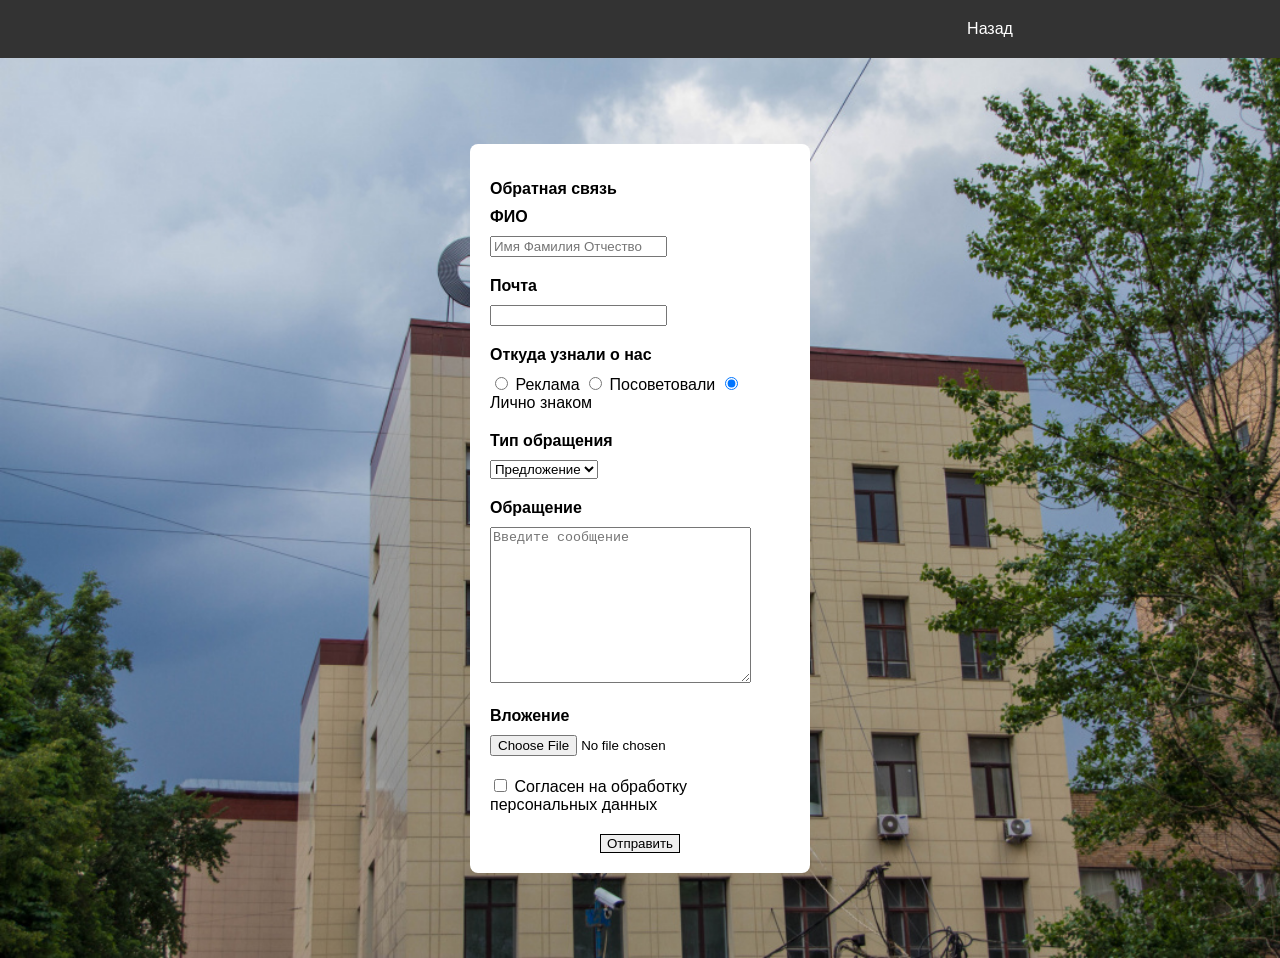
<file: rubesh/index.html>
<!DOCTYPE html>
<html lang="ru">
    <head>
        <meta charset="UTF-8">
        <title> Домашняя страничка </title>
        <link rel="stylesheet" href="styles/main.css">
        <link rel="preconnect" href="https://fonts.googleapis.com">
        <link rel="preconnect" href="https://fonts.gstatic.com" crossorigin>
        <link href="https://fonts.googleapis.com/css2?family=Comfortaa:wght@300..700&display=swap" rel="stylesheet">
    </head>
    <body class="bod">
        <body>
            <header class="header">
                <div class="container">
                     <nav class="main-menu">
                        <a href="index.php" class="aut" >Назад</a>
                    </nav>
                </div>
            </header>
            <div class="auth-form-container">
            
                <form action="https://httpbin.org/post" method="post" enctype="multipart/form-data">
                    <p class="form-label">Обратная связь</p>
                    <div class="form-group">
                        <label for="FIO" class="form-label">ФИО</label>
                        <input id="FIO "type="text" name="FIO" placeholder="Имя Фамилия Отчество" required>
                    </div>
        
                    <div class="form-group">
                        <label for="email" class="form-label">Почта</label>
                        <input id="email"type="text" name="email" required>
                    </div>
        
                    <div class="form-group">
                    <p class="form-label">Откуда узнали о нас</p>
                        <input type="radio" name="source" id="ad" value="ad">
                        <label for="ad">Реклама</label>
                        <input type="radio" name="source" id="advised" value="advised">
                        <label for="advised">Посоветовали</label>
                        <input type="radio" name="source" id="irl" value="irl" checked>
                        <label for="irl">Лично знаком</label>
                    
                    </div>
                    <div class="form-group">
                        <label for="category" class="form-label">Тип обращения</label>
                        <select name="category" id="category">
                            <option value="predlosh">Предложение</option>
                            <option value="jaloba">Жалоба</option>
                        </select>
                    </div>
                    <div class="form-group">
                        <label for="message" class="form-label">Обращение</label>
                        <textarea name="message" id="message" cols="30" rows="10" placeholder="Введите сообщение"></textarea>
                    </div>
                    <div class="form-group">
                        <label for="files" class="form-label">Вложение</label>
                        <input type="file">
                    </div>
                    <div class="form-group">
                        <input type="checkbox" name="agree" id="agree" required>
                        <label for="agree">Согласен на обработку персональных данных</label>
                    </div>
                    <input type="submit" class="botton" value="Отправить">
                </form>
            </div>
        </body>
</file>
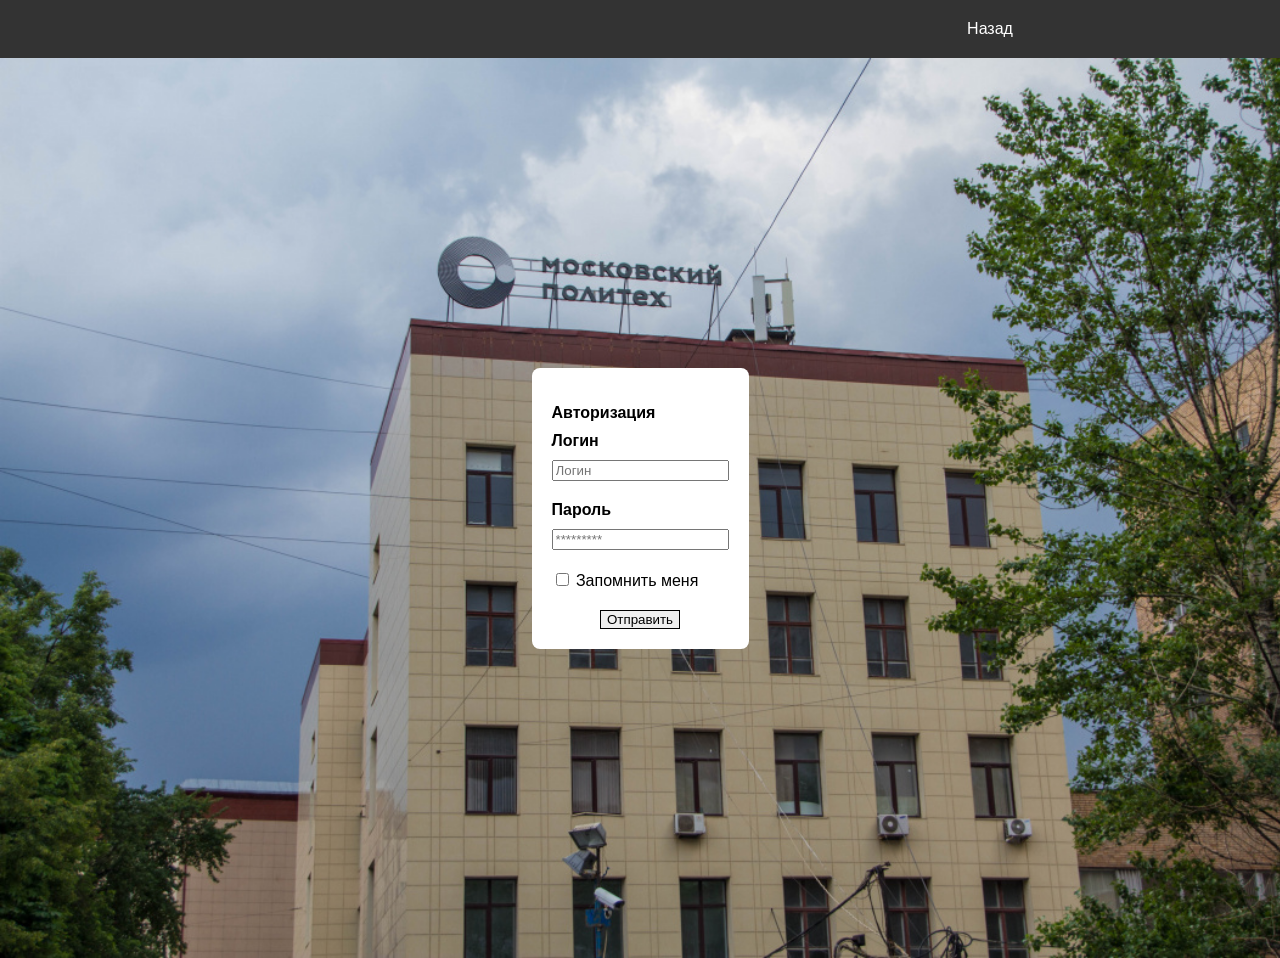
<file: rubesh/auth.html>
<!DOCTYPE html>
<html lang="ru">
    <head>
        <meta charset="UTF-8">
        <title> Домашняя страничка </title>
        <link rel="stylesheet" href="styles/main.css">
        <link rel="preconnect" href="https://fonts.googleapis.com">
        <link rel="preconnect" href="https://fonts.gstatic.com" crossorigin>
        <link href="https://fonts.googleapis.com/css2?family=Comfortaa:wght@300..700&display=swap" rel="stylesheet">
    </head>
<body>
    <header class="header">
        <div class="container">
             <nav class="main-menu">
                <a href="index.php" class="aut" >Назад</a>
            </nav>
        </div>
    </header>
    <div class="auth-form-container">
        <form action="https://httpbin.org/post" method="post" enctype="multipart/form-data">
            <p class="form-label">Авторизация</p>
            <div class="form-group">
                <label for="FIO" class="form-label">Логин</label>
                <input id="FIO "type="text" name="FIO" placeholder="Логин" required>
            </div>

            <div class="form-group">
                <label for="pass" class="form-label">Пароль</label>
                <input id="pass "type="password" name="pass" placeholder="*********" required>
            </div>
            <div class="form-group">
                <input type="checkbox" name="agree" id="agree">
                <label for="agree">Запомнить меня</label>
            </div>
            <input type="submit" class="botton" value="Отправить">
        </form>
    </div>
</body>
</file>
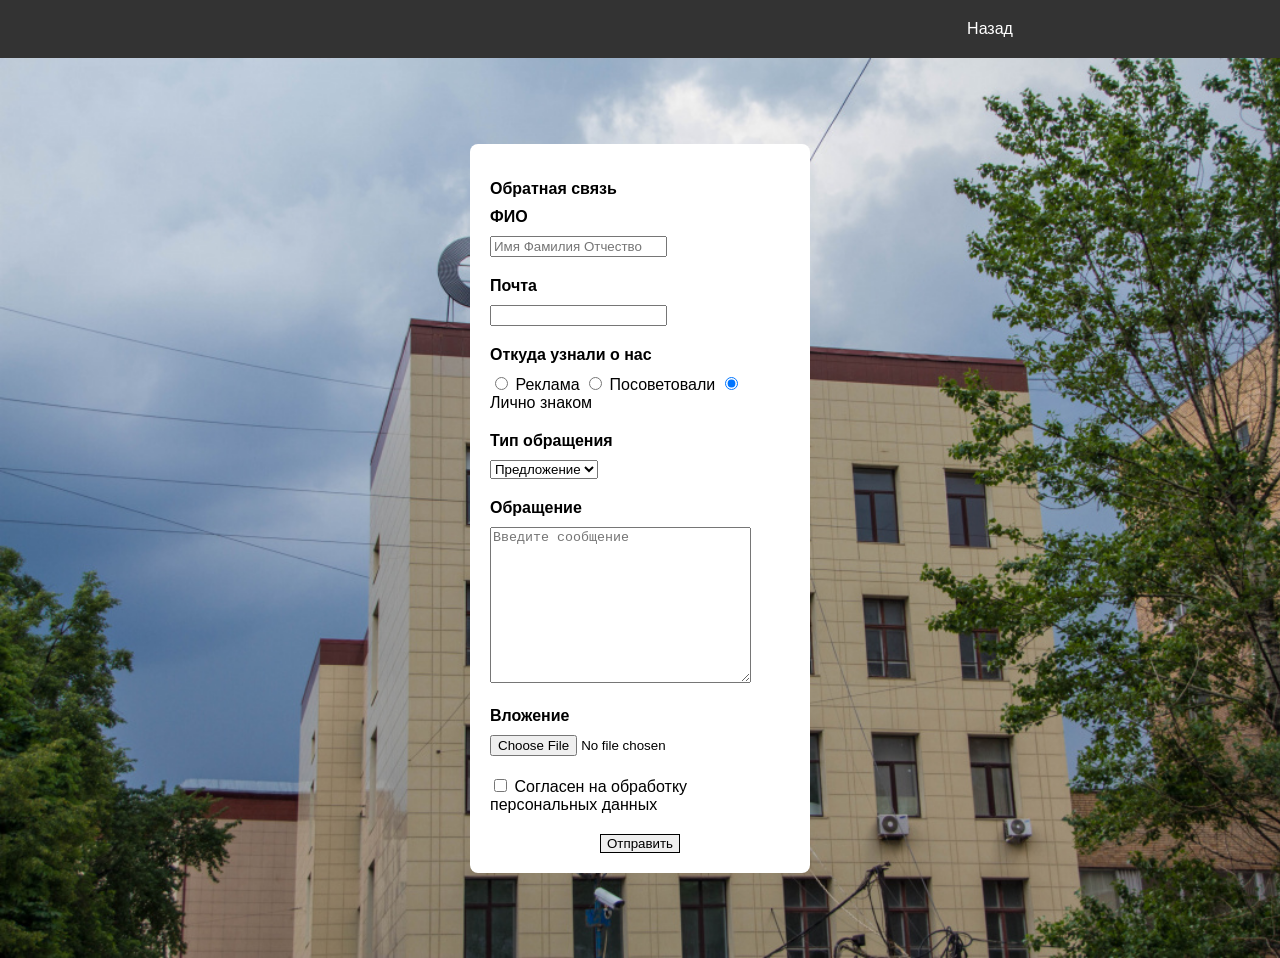
<file: rubesh/form.html>
<!DOCTYPE html>
<html lang="ru">
    <head>
        <meta charset="UTF-8">
        <title> Домашняя страничка </title>
        <link rel="stylesheet" href="styles/main.css">
        <link rel="preconnect" href="https://fonts.googleapis.com">
        <link rel="preconnect" href="https://fonts.gstatic.com" crossorigin>
        <link href="https://fonts.googleapis.com/css2?family=Comfortaa:wght@300..700&display=swap" rel="stylesheet">
    </head>
<body>
    <header class="header">
        <div class="container">
             <nav class="main-menu">
                <a href="index.php" class="aut" >Назад</a>
            </nav>
        </div>
    </header>
    <div class="auth-form-container">
    
        <form action="https://httpbin.org/post" method="post" enctype="multipart/form-data">
            <p class="form-label">Обратная связь</p>
            <div class="form-group">
                <label for="FIO" class="form-label">ФИО</label>
                <input id="FIO "type="text" name="FIO" placeholder="Имя Фамилия Отчество" required>
            </div>

            <div class="form-group">
                <label for="email" class="form-label">Почта</label>
                <input id="email"type="text" name="email" required>
            </div>

            <div class="form-group">
            <p class="form-label">Откуда узнали о нас</p>
                <input type="radio" name="source" id="ad" value="ad">
                <label for="ad">Реклама</label>
                <input type="radio" name="source" id="advised" value="advised">
                <label for="advised">Посоветовали</label>
                <input type="radio" name="source" id="irl" value="irl" checked>
                <label for="irl">Лично знаком</label>
            
            </div>
            <div class="form-group">
                <label for="category" class="form-label">Тип обращения</label>
                <select name="category" id="category">
                    <option value="predlosh">Предложение</option>
                    <option value="jaloba">Жалоба</option>
                </select>
            </div>
            <div class="form-group">
                <label for="message" class="form-label">Обращение</label>
                <textarea name="message" id="message" cols="30" rows="10" placeholder="Введите сообщение"></textarea>
            </div>
            <div class="form-group">
                <label for="files" class="form-label">Вложение</label>
                <input type="file">
            </div>
            <div class="form-group">
                <input type="checkbox" name="agree" id="agree" required>
                <label for="agree">Согласен на обработку персональных данных</label>
            </div>
            <input type="submit" class="botton" value="Отправить">
        </form>
    </div>
</body>
</file>
<file: rubesh/styles/main.css>
body {
    font-family: Arial, sans-serif;
    margin: 0;
    padding: 0;
    display: flex;
    flex-direction: column;
    min-height: 100vh;
}

header {
    background-color: #333;
    color: #fff;
    gap:50px;
    padding: 20px 15px;
    
    text-align: center;
}

header a {
    
    margin-left: 100px;
    color: #fff;
    text-decoration: none;
}

main {
    flex: 1;
    display: flex;
    align-items: center;
    justify-content: center;
    padding: 20px;
    background-image: url('store-background.jpg'); 
    background-size: cover;
    background-position: center;
}

.description {
    max-width: 600px;
    padding: 20px;
    background-color: rgba(255, 255, 255, 0.9); 
    border-radius: 8px;
    text-align: center;
    color: #333;
    box-shadow: 0 4px 10px rgba(0, 0, 0, 0.2); 
}

.description h2 {
    font-size: 2em;
    color: #444;
    margin-bottom: 10px;
}

.description p {
    font-size: 1.1em;
    line-height: 1.6;
    color: #666;
}

footer {
    background-color: #333;
    color: #fff;
    padding: 10px;
    text-align: center;
    position: relative;
    display: flex;
    align-items: center;
    justify-content: space-between;
    padding: 10px 20px;
}

footer p {
    margin: 0;
}

.footer-logo {
    width: 50px; 
    height: auto;
    margin-left: 10px;
}
.form-group{
    max-width: 700px;
    margin-bottom: 20px;
    
}
.form-label{
    display: block;
    font-weight: bold;
    margin-bottom: 10px;
}
.botton{
    display: block;
    margin: 0 auto;
    border: 1px solid;
}
.aut{
    margin-left: 700px;
}
.auth-form-container {
    display: flex;
    justify-content: center;
    align-items: center;
    height: 100vh;
    background-image: url(../images/IMG_1347\ \(1\).jpg); 
    background-size: cover;
}
.auth-form-container form {
    background-color: white;
    padding: 20px;
    border-radius: 8px;
    max-width: 300px;
}
table {
    width: 100%;
    border-collapse: collapse;
}
th, td {
    border: 1px solid #ddd;
    padding: 8px;
    text-align: left;
}
th {
    background-color: #f2f2f2;
}

.modal {
    display: none; 
    position: fixed;
    z-index: 1;
    left: 0;
    top: 0;
    width: 100%;
    height: 100%;
    overflow: auto;
    background-color: rgb(0, 0, 0);
    background-color: rgba(0, 0, 0, 0.4);
    padding-top: 60px;
}
.modal-content {
    background-color: #fefefe;
    margin: 5% auto;
    padding: 20px;
    border: 1px solid #888;
    width: 80%; 
}
.close {
    color: #aaa;
    float: right;
    font-size: 28px;
    font-weight: bold;
}
.close:hover,
.close:focus {
    color: black;
    text-decoration: none;
    cursor: pointer;
}
.slideshow-container {
    position: relative;
    max-width: 100%;
    margin: auto;
    overflow: hidden; 
}
.slide {
    display: none;
}
.active {
    display: block; 
}
img {
    width: 100%; 
    height: auto; 
}
.prev, .next {
    cursor: pointer;
    position: absolute;
    top: 50%;
    width: auto;
    padding: 16px;
    color: white;
    font-weight: bold;
    font-size: 18px;
    transition: 0.6s ease;
    border-radius: 0 3px 3px 0;
    user-select: none;
}
.next {
    right: 0;
    border-radius: 3px 0 0 3px;
}
.prev:hover, .next:hover {
    background-color: rgba(0, 0, 0, 0.8);
}
</file>
